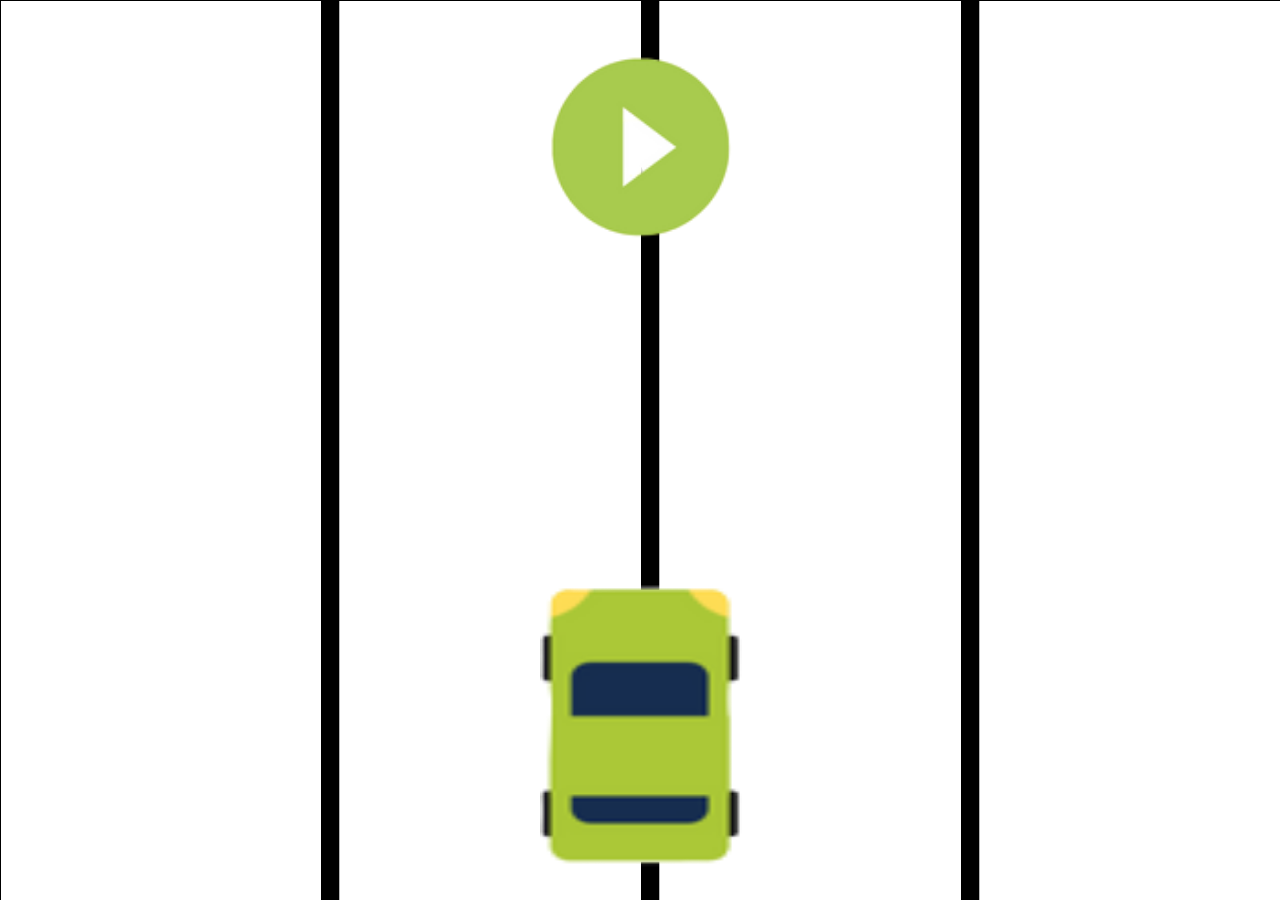
<file: dodgee-traffic/index.html>
<!DOCTYPE html>
<html lang="en">
<head>
    <meta charset="UTF-8">
    <meta http-equiv="X-UA-Compatible" content="IE=edge">
    <meta name="viewport" content="width=device-width, initial-scale=1.0">
    <title>Dodge Traffic</title>
</head>
<body>
    <style>
        html, body {
            margin: 0;
            padding: 0;
            height: 100%;
            overflow: hidden;
        }
        canvas {
            display: block;
            border: solid 1px black;
        }
    </style>
    <canvas id="canvas" width="500" height="600"></canvas>
    <img style="display: none;" src="images/player.png" id="player">
    <img style="display: none;" src="images/start.png" id="start">
    <script src="index.js"></script>
</body>
</html>
</file>
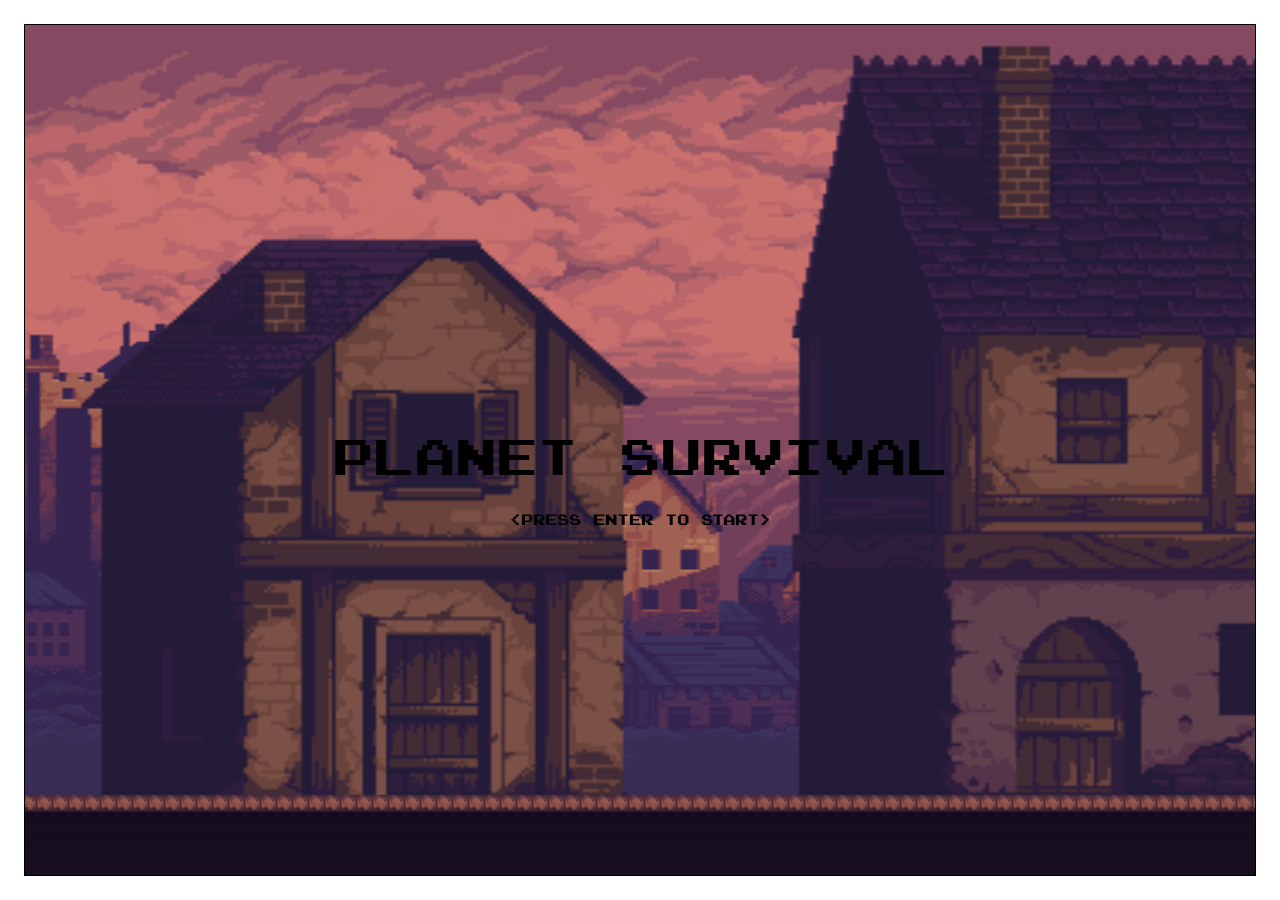
<file: Planet-Survival/index.html>
<!-- index.html -->
<!DOCTYPE html>
<html lang="en">
<head>
    <meta charset="UTF-8">
    <meta name="viewport" content="width=device-width, initial-scale=1.0">
    <title>Fighter!</title>
</head>
<body>
    
    <style>
        @font-face {
            font-family: 'JoystixMonospace';
            src: url('joystix monospace.otf');
        }
        *{
            margin: 0;
            padding: 0;
            user-select: none;
        }
        canvas{
            border: solid 1px black;
        }
    </style>
    <div style="width:100vw;height:100vh;display: flex;justify-content: center;align-items: center;">
        <canvas id="canvas"></canvas>
    </div>

    <script src="camera.js"></script>
    <script src="animate.js"></script>
    <script src="script.js"></script>
    <script src="keyboard.js"></script>
</body>
</html>
</file>
